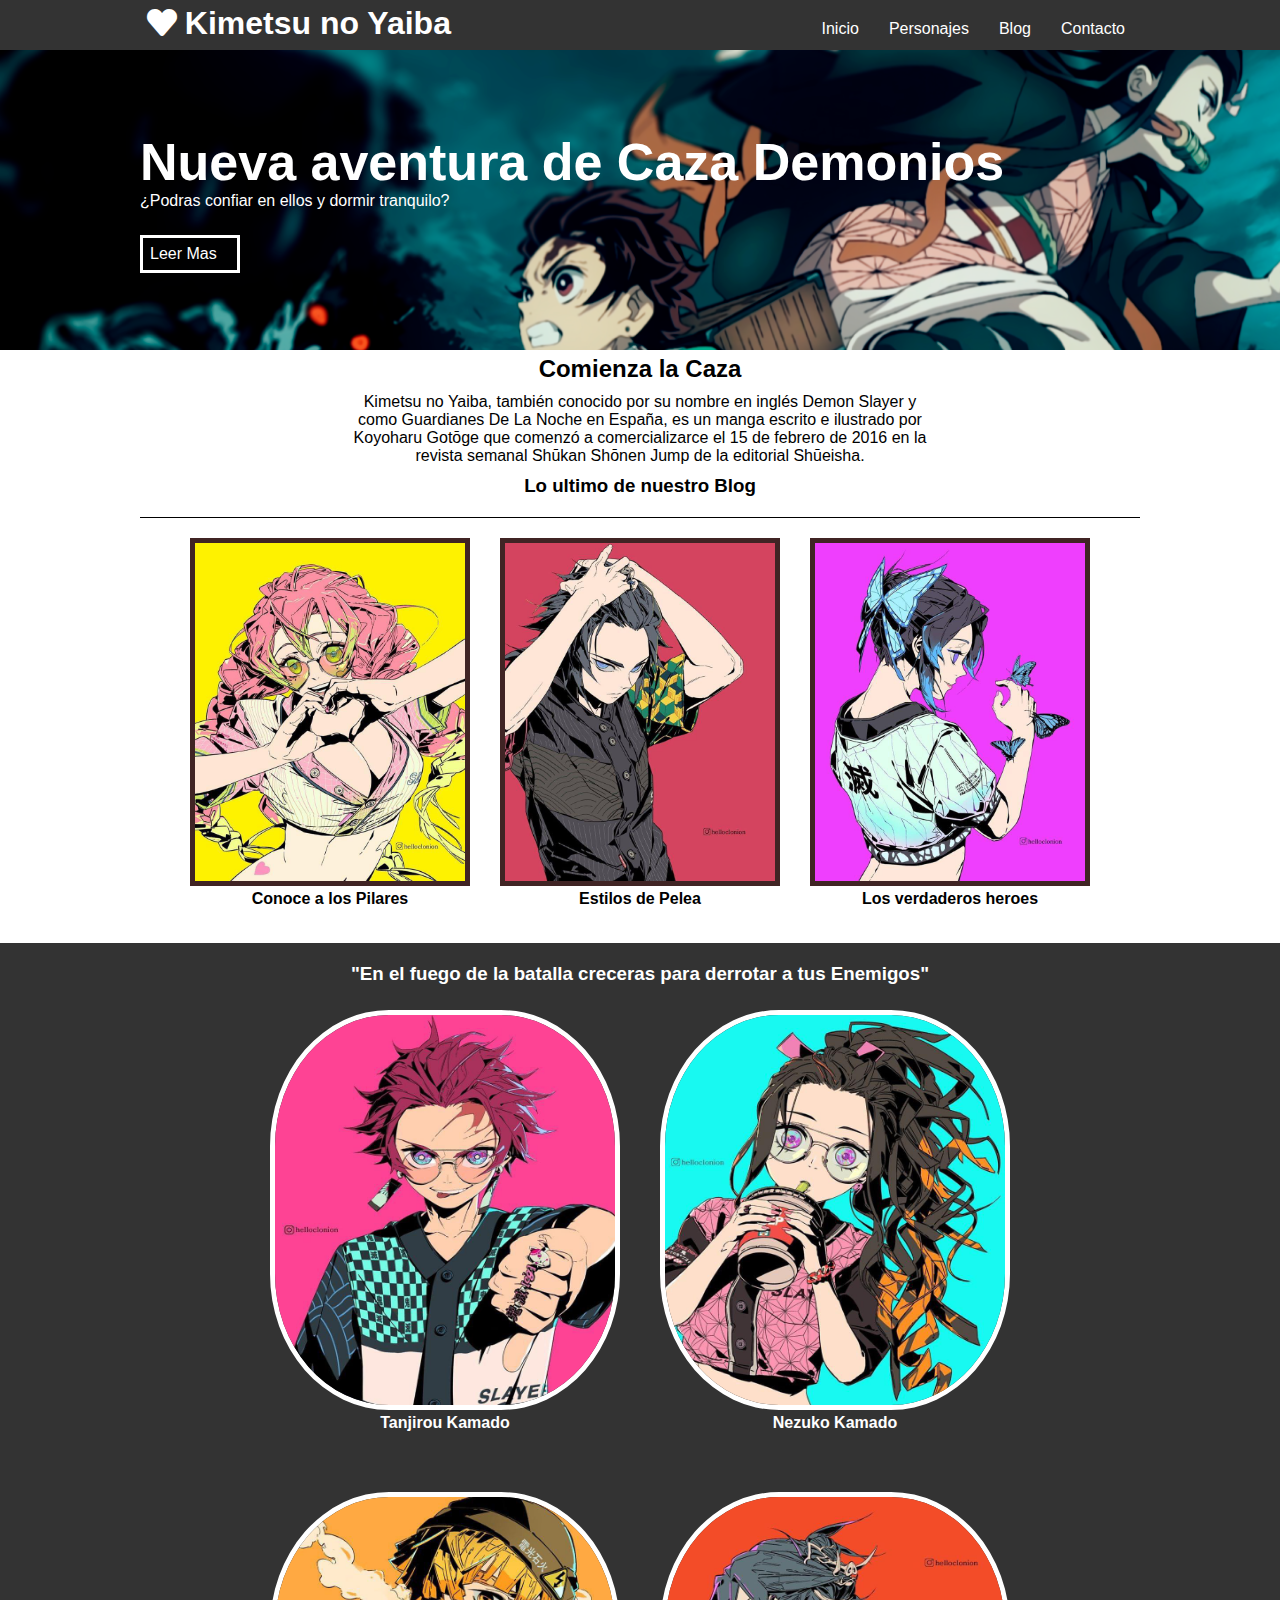
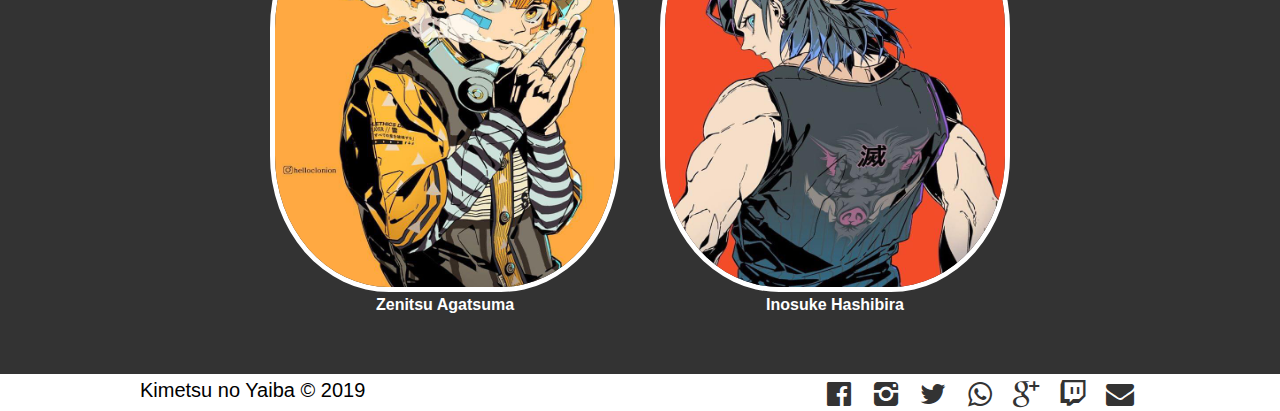
<file: index.html>
<!DOCTYPE html>
<html>
  <head>
    <meta charset="utf-8" />
    <title>Kimetsu no Yaiba</title>
    <link rel="icon" href="imagenes/slayer_demon_icon.png">
    <link rel="stylesheet" href="CCS/fontello.css" />
    <link rel="stylesheet" href="CCS/estilos.css" />
    <link rel="stylesheet" href="CCS/menu.css" />
  </head>
  <body>
    <!-- Inicia la cabezera de la pagina     -->
    <header>
      <!-- Inicia la Fila de la cabezera de la pagina     -->
      <div class="contenedor">
        <h1 class="icon-heart">Kimetsu no Yaiba</h1>
        <input type="checkbox" id="menu-bar" />
        <label class="icon-menu" for="menu-bar"></label>
        <!-- Inicia el menu princial     -->
        <nav class="menu">
          <a href="#"> Inicio </a>
          <a href="#"> Personajes</a>
          <a href="#"> Blog</a>
          <a href="#"> Contacto</a>
        </nav>
        <!-- Fin del menu princial     -->
      </div>
      <!-- fin de la Fila de la cabezera de la pagina     -->
    </header>
    <!-- Fin de la cabezera de la pagina     -->

    <!-- Inicia el contenido principal de la pagina  princial     -->
    <main>
      <!-- Inicia el banner de la pagina  princial     -->
      <section id="banner">
        <img src="imagenes/92292.png" />
        <div class="contenedor">
          <h2>Nueva aventura de Caza Demonios</h2>
          <p>¿Podras confiar en ellos y dormir tranquilo?</p>
          <a href="#"> Leer Mas</a>
        </div>
      </section>
      <!-- fin  del banner de la pagina  princial     -->

      <!-- Inicia el banner de la pagina  princial     -->
      <section id="bienvenidos">
        <div class="contenedor">
          <h2>Comienza la Caza</h2>
          <p>
            Kimetsu no Yaiba, también conocido por su nombre en inglés Demon
            Slayer y como Guardianes De La Noche en España, es un manga escrito
            e ilustrado por Koyoharu Gotōge que comenzó a comercializarce el 15
            de febrero de 2016 en la revista semanal Shūkan Shōnen Jump de la
            editorial Shūeisha.
          </p>
        </div>
      </section>
      <!-- Inicia el banner de la pagina  princial     -->

      <!-- Inicia el banner de la pagina  princial     -->
      <section id="blog">
        <h3>Lo ultimo de nuestro Blog</h3>

        <div class="contenedor">
          <article>
            <img
              src="imagenes/108042361_2670069673265441_5948689158970559816_n.jpg"
            />
            <h4>Conoce a los Pilares</h4>
          </article>

          <article>
            <img
              src="imagenes/109697540_2670069723265436_3801012137411301556_n.jpg"
            />
            <h4>Estilos de Pelea</h4>
          </article>

          <article>
            <img
              src="imagenes/108995302_2670069713265437_7824610508715911723_n.jpg"
            />
            <h4>Los verdaderos heroes</h4>
          </article>
        </div>
      </section>
      <!-- Inicia el banner de la pagina  princial     -->

      <!-- Inicia el banner de la pagina  princial     -->
      <section id="info">
        <h3>
          "En el fuego de la batalla creceras para derrotar a tus Enemigos"
        </h3>

        <div class="contenedor">
          <div class="info-player">
            <img
              src="imagenes/109077185_2670069626598779_8180515874095995821_n.jpg"
            />
            <h4>Tanjirou Kamado</h4>
          </div>

          <div class="info-player">
            <img
              src="imagenes/107902108_2670069643265444_3107682441802313456_n.jpg"
            />
            <h4>Nezuko Kamado</h4>
          </div>

          <div class="info-player">
            <img
              src="imagenes/108593687_2670069669932108_160841054669854099_n.jpg"
            />
            <h4>Zenitsu Agatsuma</h4>
          </div>

          <div class="info-player">
            <img
              src="imagenes/109335779_2670069633265445_7029233382574052985_n.jpg"
            />
            <h4>Inosuke Hashibira</h4>
          </div>
        </div>
      </section>
      <!-- Inicia el banner de la pagina  princial     -->
    </main>
    <!-- Inicia el contenido principal de la pagina  princial     -->

    <!-- Inicia el contenido principal de la pagina  princial     -->
    <footer>
      <!-- Inicia el contenido principal de la pagina  princial     -->
      <div class="contenedor">
        <p class="copy">Kimetsu no Yaiba &copy; 2019</p>

        <!-- Inicia el contenido principal de la pagina  princial     -->
        <div class="sociales">
          <a class="icon-facebook" href="#"> </a>
          <a class="icon-instagram" href="#"> </a>
          <a class="icon-twitter" href="#"> </a>
          <a class="icon-whatsapp" href="#"> </a>
          <a class="icon-gplus" href="#"> </a>
          <a class="icon-twitch" href="#"> </a>
          <a class="icon-email" href="#"> </a>
        </div>
        <!-- Inicia el contenido principal de la pagina  princial     -->
      </div>
      <!-- Inicia el contenido principal de la pagina  princial     -->
    </footer>
    <!-- Inicia el contenido principal de la pagina  princial     -->
  </body>
</html>
</file>
<file: CCS/fontello.css>
@font-face {
  font-family: "fontello";
  src: url("../font/fontello.eot?22932573");
  src: url("../font/fontello.eot?22932573#iefix") format("embedded-opentype"),
    url("../font/fontello.woff2?22932573") format("woff2"),
    url("../font/fontello.woff?22932573") format("woff"),
    url("../font/fontello.ttf?22932573") format("truetype"),
    url("../font/fontello.svg?22932573#fontello") format("svg");
  font-weight: normal;
  font-style: normal;
}
/* Chrome hack: SVG is rendered more smooth in Windozze. 100% magic, uncomment if you need it. */
/* Note, that will break hinting! In other OS-es font will be not as sharp as it could be */
/*
@media screen and (-webkit-min-device-pixel-ratio:0) {
  @font-face {
    font-family: 'fontello';
    src: url('../font/fontello.svg?22932573#fontello') format('svg');
  }
}
*/

[class^="icon-"]:before,
[class*=" icon-"]:before {
  font-family: "fontello";
  font-style: normal;
  font-weight: normal;
  speak: never;

  display: inline-block;
  text-decoration: inherit;
  width: 1em;
  margin-right: 0.2em;
  text-align: center;
  /* opacity: .8; */

  /* For safety - reset parent styles, that can break glyph codes*/
  font-variant: normal;
  text-transform: none;

  /* fix buttons height, for twitter bootstrap */
  line-height: 1em;

  /* Animation center compensation - margins should be symmetric */
  /* remove if not needed */
  margin-left: 0.2em;

  /* you can be more comfortable with increased icons size */
  /* font-size: 120%; */

  /* Font smoothing. That was taken from TWBS */
  -webkit-font-smoothing: antialiased;
  -moz-osx-font-smoothing: grayscale;

  /* Uncomment for 3D effect */
  /* text-shadow: 1px 1px 1px rgba(127, 127, 127, 0.3); */
}

.icon-menu:before {
  content: "\e800";
} /* '' */
.icon-heart:before {
  content: "\e801";
} /* '' */
.icon-gplus:before {
  content: "\f05a";
} /* '' */
.icon-twitter:before {
  content: "\f099";
} /* '' */
.icon-email:before {
  content: "\f0e0";
} /* '' */
.icon-twitch:before {
  content: "\f1e8";
} /* '' */
.icon-facebook:before {
  content: "\f230";
} /* '' */
.icon-whatsapp:before {
  content: "\f232";
} /* '' */
.icon-instagram:before {
  content: "\f32d";
} /* '' */
</file>
<file: CCS/estilos.css>
@charset "utf-8";
/* CSS Document */

@import url('https://fonts.googleapis.com/css2?family=Red+Rose:wght@300&display=swap');
@import url(menu.css);
@import url(banner.css);
@import url(blog.css);
@import url(info.css);
*{ 
    margin:0;
	padding:0;
	box-sizing: border-box;  
  } /* elimiar los estilos de la pag por defecto*/ 
  
body{ 
/* font-family: 'Red Rose', cursive; */
font-family:  Helvetica, sans-serif;
}

header { 
width:100%;
height:50px; 
background:#333;
color:#FFF; 
position:fixed;
top:0;
left:0;
z-index:100; 

}

.contenedor {
	width:98%;
	margin: auto; 
	padding-top: 5px;
	}
h1 { 
float:left;
}

header .contenedor {
	display:table;
	 }
	 
section { width:100%
margin-bottom:25px;}

#bienvenidos {text-align:center;  
	}	 
	 
footer .contenedor {display: flex; flex-wrap:wrap;
justify-content:center; }
	 
	 
.copy {font-size:20px; }
	 
.sociales{
width:100%;
text-align:center; 
font-size:28px;}	 
	 
	 
.sociales a { 
color: #333;
text-decoration: none; 	 }
/*main{background-color:#3E3E3E;}	*/ 


@media (min-width:768px){ 

.sociales {
	 
width:auto;
}

footer .contenedor { 

justify-content: space-between;
}

}


@media (min-width:1024px){ 
.contenedor { 
width:1000px;}

}
</file>
<file: CCS/menu.css>
@charset "utf-8";
/* CSS Document */

#menu-bar {
display:none; 
	}
header label{
	float:right; 
	font-size: 28px;
	margin-top: 3px ; 
	cursor:pointer;
	}
	
.menu {
	/*display:none;*/
	position:absolute;
	top:50px;
	left:0;
	width:60%;
	height:100vh; /* */ 
	background:rgba(51,51,51,0.9);
	transition:all 0.2s;
	transform:translateX(-100%);
	}
	
.menu a {
	display:block;
	color:#FFF;
	height:40px;
	text-decoration: none;
	padding: 15px;
	border-bottom: 1px solid rgba(255,255,255,0.5); 

	}
	
.menu a:hover {
		
background:rgba(255,255,255,0.5);  
		  
		 }
		 
#menu-bar:checked ~.menu{
	transform:translateX(0%);
			 
			 }
			 
			 
@media (min-width:1024px) {
.menu{ 
 position:static;
 width:auto; 
 height:0; 
 transform:translateX(0%); 
 float:right; 
 display:flex; }
 
header label {
	display:none;}

.menu a {
	border:none;} 
	
	
}
</file>
